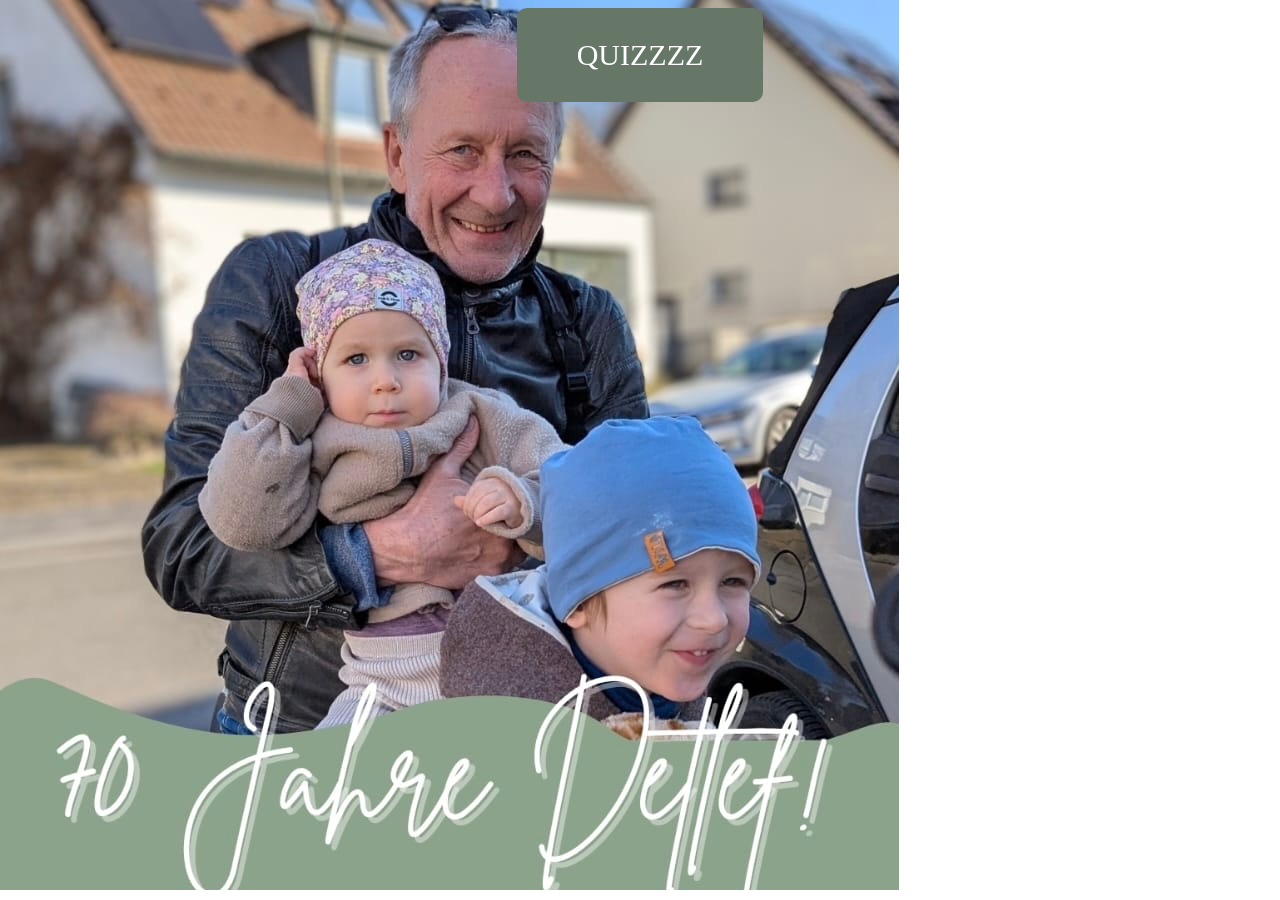
<file: index.html>
<!DOCTYPE html>
<html lang="en">
<head>
    <meta charset="UTF-8">
    <meta name="viewport" content="width=device-width, initial-scale=1.0">
    <title>Document</title>
     <style>
    body {
      background-image: url("assets/img/gbdet.jpg");
      
      background-repeat: no-repeat; 
       display: flex;
      justify-content: center;
      align-items: center;  
    }
    .big-button {
      padding: 30px 60px;
      font-size: 30px;
      background-color: #677767;
      color: white;
      text-decoration: none;
      border-radius: 10px;
      transition: 0.3s;
    }

    .big-button:hover {
      background-color: #b6cbb7;
    }
  </style>
</head>
<body>
   
    <a href="main.html" class="big-button">QUIZZZZ</a>
</body>
</html>
</file>
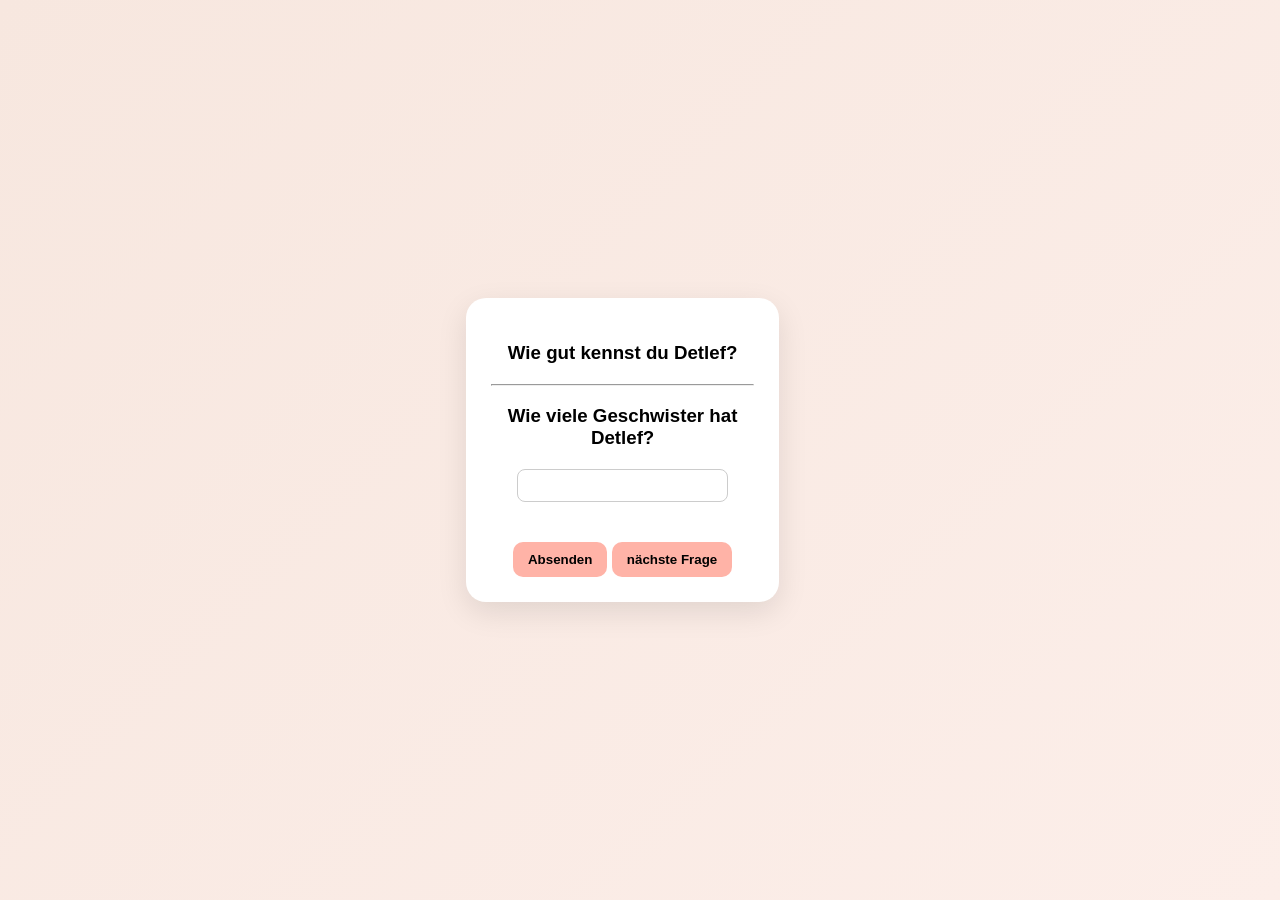
<file: main.html>
<!doctype html>
<html lang="en">
  <head>
    <meta charset="UTF-8" />
    <meta name="viewport" content="width=device-width, initial-scale=1.0" />
    <title>Mainpage</title>
    <link rel="stylesheet" href="assets/css/style2.css" />
  </head>
  <body>
    <main>
      <div id="container">
       
        <h3>Wie gut kennst du Detlef?</h3>
        <hr>
        <h3 id="frage"></h3>

        <div id="antworten"></div>
        <div id="feedback"></div>
        <button type="button" id="richtigbtn">Absenden</button>

        <button id="nextBtn">nächste Frage</button>
      </div>
    </main>
    <script src="assets/js/main.js"></script>
    <script src="assets/js/inhalt.js"></script>
  </body>
</html>
</file>
<file: assets/css/style2.css>
* {
  box-sizing: border-box;
  font-family: 'Poppins', Arial, sans-serif;
}

body {
  margin: 0;
  font-size: 16px;
  background: linear-gradient(135deg, #f7e7df, #fceee9);
  display: flex;
  justify-content: center;
  align-items: center;
  min-height: 100vh;
}

#container {
  background: white;
  padding: 25px;
  border-radius: 20px;
  width: 90%;
  max-width: 500px;
  box-shadow: 0 10px 30px rgba(0,0,0,0.1);
  text-align: center;
}

h3 {
  margin-bottom: 20px;
}


fieldset {
  border: none;
  padding: 0;
  margin: 0;
}

label {
  display: block;
  margin: 10px 0;
  cursor: pointer;
}

input[type="text"] {
  padding: 8px;
  border-radius: 8px;
  border: 1px solid #ccc;
  width: 80%;
}

button {
  padding: 10px 15px;
  margin-top: 15px;
  border-radius: 10px;
  border: none;
  background: #ffb3a7;
  cursor: pointer;
  font-weight: bold;
  transition: 0.2s;
}

button:hover {
  transform: scale(1.05);
  background: #ff9f8f;
}

#nextBtn {
  margin-top: 20px;
}

#feedback {
  margin-top: 20px;
  font-weight: bold;
}

#feedback img {
  width: 100px;
  height: auto;
  border-radius: 12px;
  margin: 10px;
}

#feedback {
  display: flex;
  flex-direction: column;
  align-items: center;
}

#feedback img {
  display: inline-block;
}
@media (max-width: 768px){
   * {
  box-sizing: border-box;
  font-family: 'Poppins', Arial, sans-serif;
}

body {
  margin: 0;
  background: linear-gradient(135deg, #f7e7df, #fceee9);
}

#container {
  padding: 20px;
  max-width: 500px;
  margin: auto;
}

#frage {
  font-size: 1.4rem;
  margin-bottom: 20px;
}

label {
  display: block;
  background: white;
  padding: 12px;
  margin-bottom: 10px;
  border-radius: 12px;
  cursor: pointer;
  font-size: 1rem;
  box-shadow: 0 3px 10px rgba(0,0,0,0.05);
}


label:active {
  transform: scale(0.98);
}

input[type="radio"],
input[type="checkbox"] {
  transform: scale(1.3);
  margin-right: 10px;
}

input[type="text"] {
  width: 100%;
  padding: 12px;
  border-radius: 10px;
  border: 1px solid #ccc;
  font-size: 1rem;
}

button {
  width: 100%;
  padding: 15px;
  margin-top: 15px;
  border: none;
  border-radius: 12px;
  background: #ffb3a7;
  font-size: 1rem;
  font-weight: bold;
  cursor: pointer;
  transition: 0.2s;
}

button:active {
  transform: scale(0.97);
}

#nextBtn {
  background: #ffd6a5;
}

#feedback {
  margin-top: 20px;
  text-align: center;
  font-weight: bold;
}

#feedback {
  display: flex;
  flex-wrap: wrap;
  justify-content: center;
}

#feedback img {
  width: 100%;
  max-width: 220px;
  aspect-ratio: 4 / 3;
  object-fit: cover;
  border-radius: 12px;
  margin: 8px;
}

h1,h2,h3, h4{
  text-align: center;
}

input[type="text"] {
    width: 100%;
    padding: 12px;
    font-size: 16px;
    border-radius: 10px;
}
input:not([type="radio"]):not([type="checkbox"]) {
  font-size: 16px;
}
h4{
  margin-top: 5px;
}
h2{
  margin-bottom: 5px;
}
}
</file>
